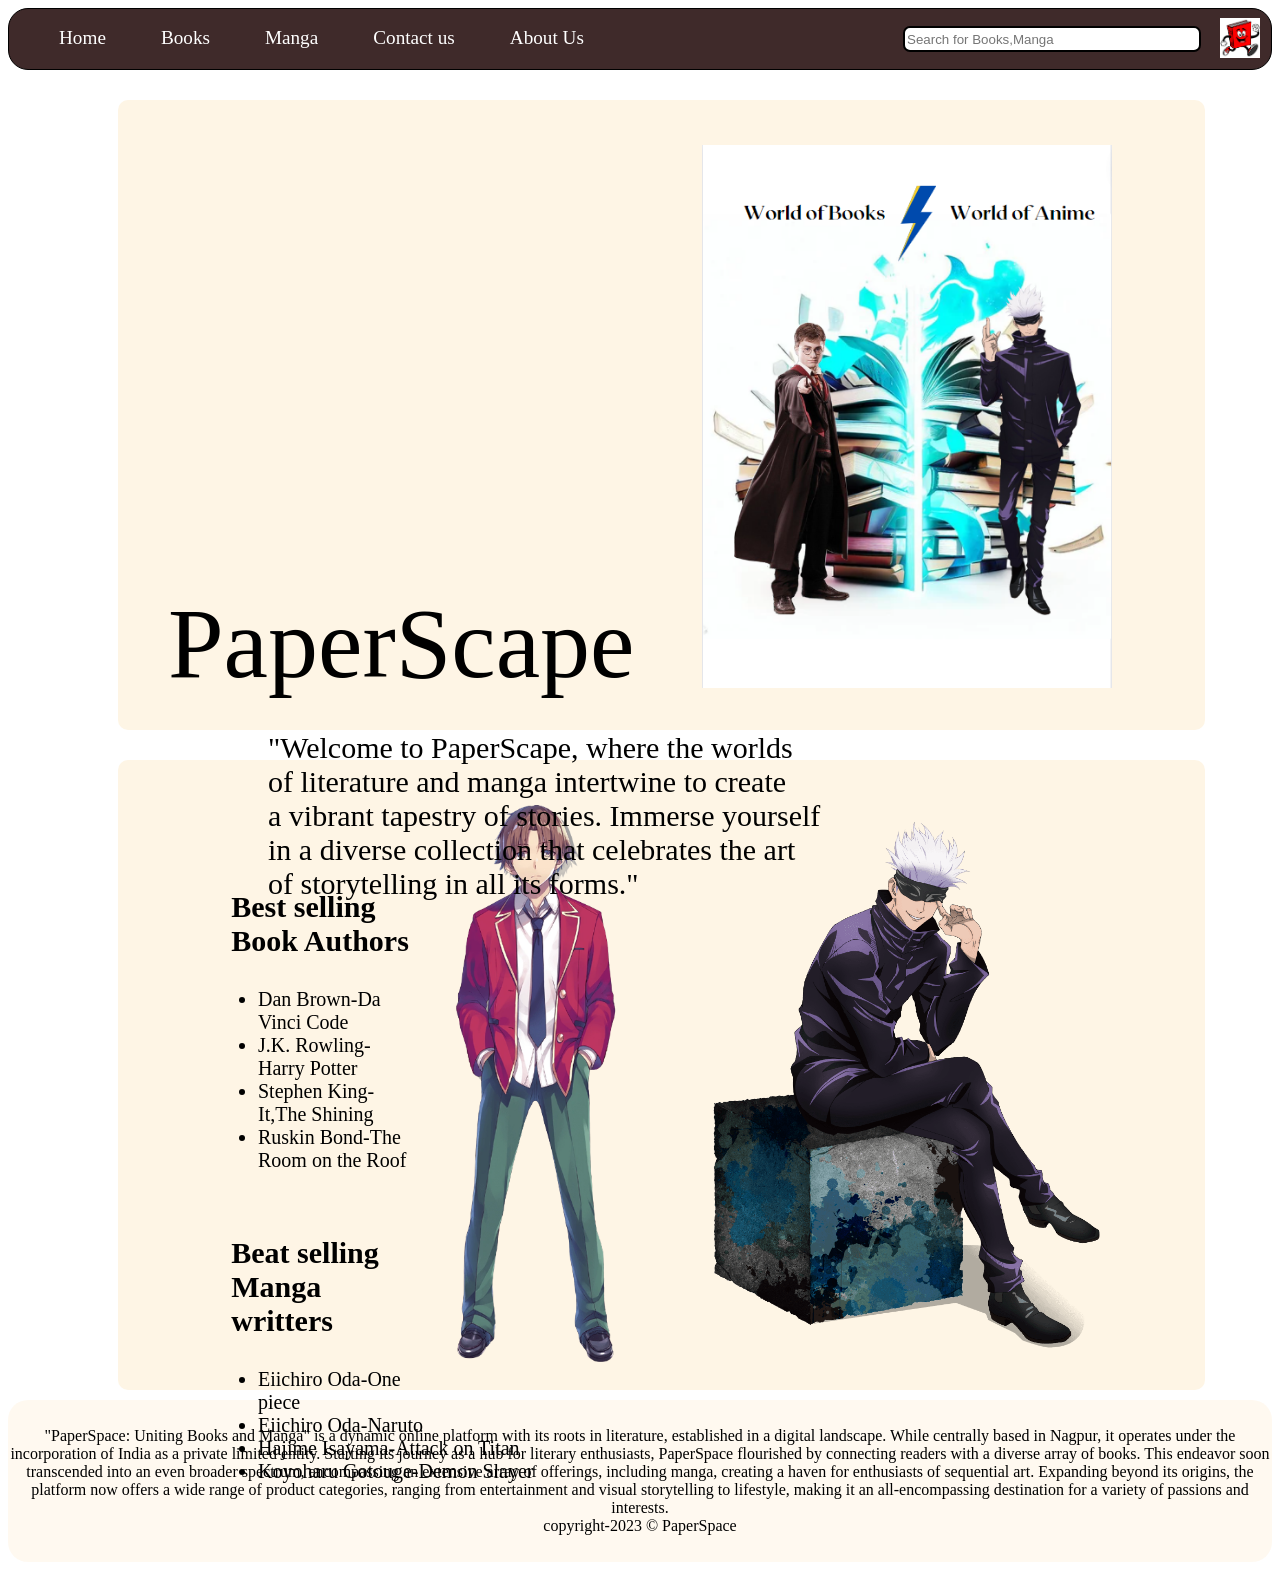
<file: Registeration page/PaperScape Project/index.html>
<!DOCTYPE html>
<html lang="en">
<head>
    <meta charset="UTF-8">
    <meta name="viewport" content="width=device-width, initial-scale=1.0">
    <title>PaperScape : Manga & Bookstore</title>
    <link rel="stylesheet" href="prac4.css">
</head>
<body>
    <header>
        <img src="images/book-logo image.jpg" class="logo">
        <nav class="navbar">
            <ul>
                <li><a href="prac4.html">Home</a></li>
                <li><a href="books.html">Books</a></li>
                <li><a href="manga.html">Manga</a></li>
                <li><a href="contactus.html">Contact us</a></li>
                <li id="navtext"><a href="aboutus.html">About Us</a></li>
                <div class="search">
                    <input type="text" name="search" id="search" placeholder="Search for Books,Manga">
                </div>
            </ul>
        </nav>
    </header>
    <img id="image" src="images/world of anime.png">
    <p class="txt"></p>
    <div class="box2">&nbsp;&nbsp;PaperScape<p class="txt1">"Welcome to PaperScape, where the worlds<br> of literature and manga intertwine to create <br>a vibrant tapestry of stories. Immerse yourself <br>in a diverse collection that celebrates the art<br> of storytelling in all its forms."</p></div>

    <img id="image2" src="images/gojo sitting.png">
    <img id="image1" src="images/ayanokouji.png">
<div class="box3">
    <ul>
        <h3 id="head1">Best selling Book Authors</h3>
        <li id="space">Dan Brown-Da Vinci Code</li>
        <li id="space">J.K. Rowling-Harry Potter</li>
        <li id="space">Stephen King-It,The Shining</li>
        <li id="space">Ruskin Bond-The Room on the Roof</li>

    </ul>
    <ul>
        <h3 id="head1"><br>Beat selling Manga writters</h3>
        <li id="space">Eiichiro Oda-One piece</li>
        <li id="space">Eiichiro Oda-Naruto</li>
        <li id="space">Hajime Isayama-Attack on Titan</li>   
        <li id="space">Koyoharu Gotouge-Demon Slayer</li>

    </ul>
</div>
    <footer id="foot">
        <p id="para">
            "PaperSpace: Uniting Books and Manga" is a dynamic online platform with its roots in literature, established in a digital landscape. While centrally based in Nagpur, it operates under the incorporation of India as a private limited entity.
            
            Starting its journey as a hub for literary enthusiasts, PaperSpace flourished by connecting readers with a diverse array of books. This endeavor soon transcended into an even broader spectrum, encompassing an extensive array of offerings, including manga, creating a haven for enthusiasts of sequential art. Expanding beyond its origins, the platform now offers a wide range of product categories, ranging from entertainment and visual storytelling to lifestyle, making it an all-encompassing destination for a variety of passions and interests.<br>copyright-2023 &copy; PaperSpace</p>
    </footer>
</body>
</html>
</file>
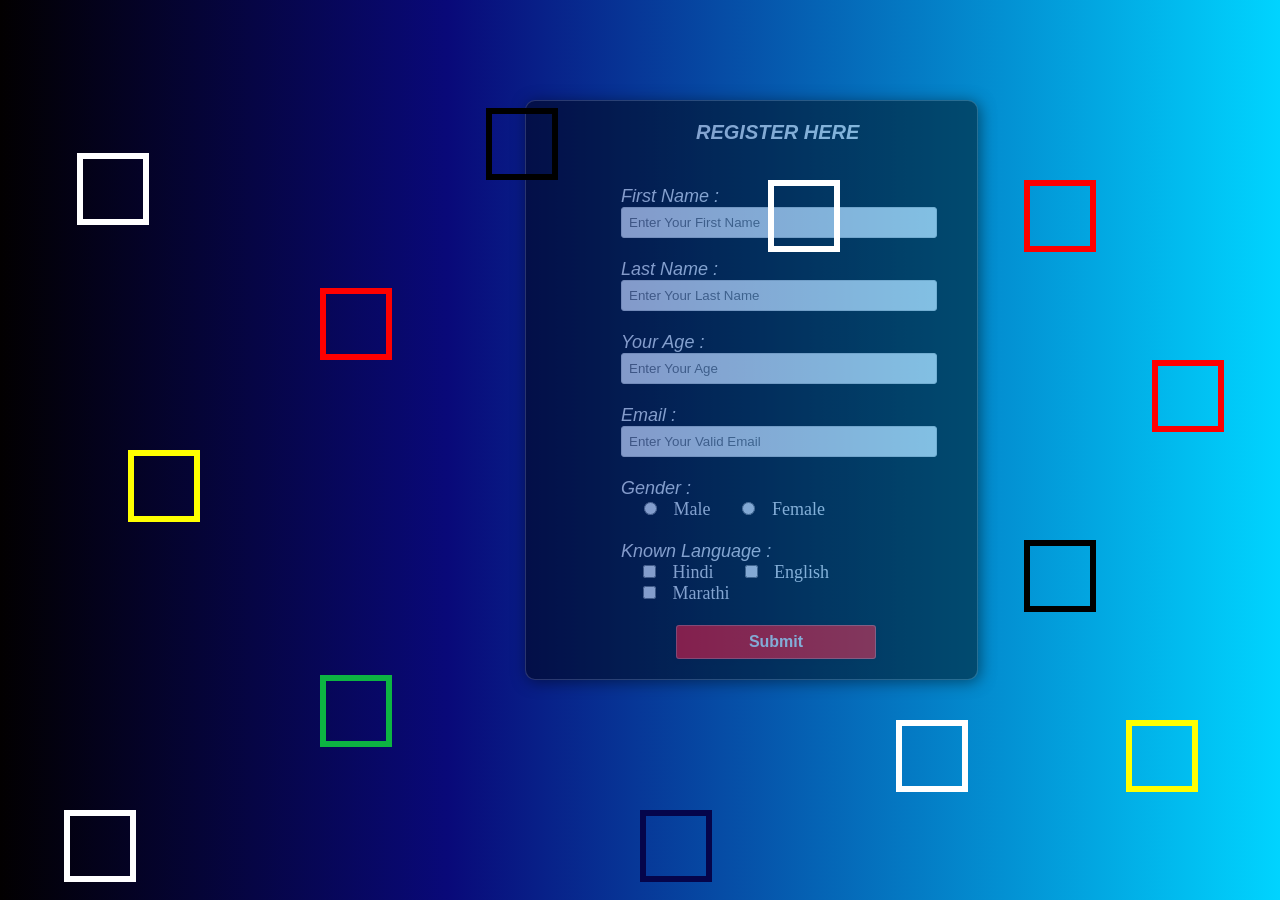
<file: Registeration page/form.html>
<!DOCTYPE html>
<html lang="en">
<head>
    <title>FORM</title>
    <link rel="stylesheet" href="form.css">
</head>
<body>
    <div class="wrapper">
        <div class="register">
            <form id="register" method="post">
                <label id="heading">REGISTER HERE</label>
                <br><br><br>
                <label>First Name : </label>
                <br>
                <input type="text" name="fname" id="name" placeholder="Enter Your First Name">
                <br><br>
                <label>Last Name : </label>
                <br>
                <input type="text" name="lname" id="name" placeholder="Enter Your Last Name">
                <br><br>
                <label>Your Age :</label>
                <br>
                <input type="number" name="age" id="name" placeholder="Enter Your Age">
                <br><br>
                <label>Email :</label>
                <br>
                <input type="email" name="email" id="name" placeholder="Enter Your Valid Email">
                <br><br>
                <label>Gender :</label>
                <br>
                &nbsp;&nbsp;&nbsp;
                <input type="radio" name="gender" id="male">
                &nbsp;
                <span id="male">Male</span>
                &nbsp;&nbsp;&nbsp;&nbsp;
                <input type="radio" name="gender" id="female">
                &nbsp;
                <span id="female"> Female</span>
                <br><br>
                <label>Known Language :</label>
                <br>
                &nbsp;&nbsp;&nbsp;
                <input type="checkbox" name="lang" id="hindi">
                &nbsp;
                <span id="hindi">Hindi</span>
                &nbsp;&nbsp;&nbsp;&nbsp;
                <input type="checkbox" name="lang" id="eng">
                &nbsp;
                <span id="eng">English</span>
                <br>
                &nbsp;&nbsp;&nbsp;
                <input type="checkbox" name="lang" id="mar">
                &nbsp;
                <span id="mar">Marathi</span>
                <br><br>
                <input type="submit" value="Submit" name="submit" id="submit">
            </form>
        </div>
        <div class="box">
            <div id="black"></div>
            <div id="darkblue"></div>
            <div></div>
            <div></div>
            <div id="yellow"></div>
            <div></div>
            <div id="black"></div>
            <div id="red"></div>
            <div id="green"></div>
            <div id="red"></div>
            <div id="red"></div>
            <div id="yellow"></div>
            <div></div>
        </div>
    </div>
</body>
</html>
</file>
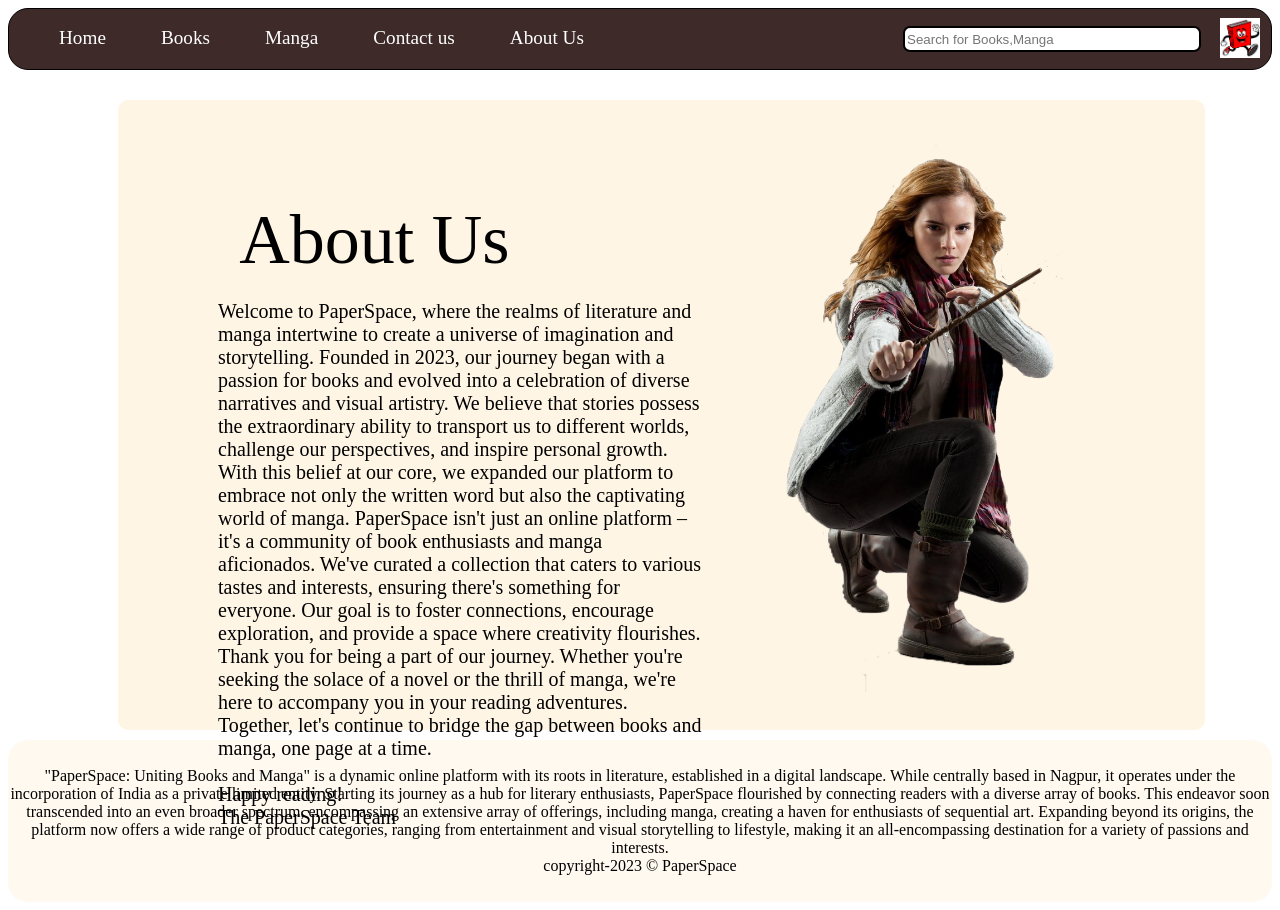
<file: Registeration page/PaperScape Project/aboutus.html>
<!DOCTYPE html>
<html lang="en">
<head>
    <meta charset="UTF-8">
    <meta name="viewport" content="width=device-width, initial-scale=1.0">
    <title>About Us-PaperScape</title>
    <link rel="stylesheet" href="prac4.css">
</head>
<body>
    <header>
        <img src="images/book-logo image.jpg" class="logo">
        <nav class="navbar">
            <ul>
                <li><a href="index.html">Home</a></li>
                <li><a href="books.html">Books</a></li>
                <li><a href="manga.html">Manga</a></li>
                <li><a href="contactus.html">Contact us</a></li>
                <li><a href="aboutus.html">About Us</a></li>
                <div class="search">
                    <input type="text" name="search" id="search" placeholder="Search for Books,Manga">
                </div>
            </ul>
        </nav>
    </header>
    <img id="image" src="images/hermione.png">
    <p class="txt"></p>
    <div class="box4">&nbsp;&nbsp;About Us<p class="txt3">
        Welcome to PaperSpace, where the realms of literature and manga intertwine to create a universe of imagination and storytelling. Founded in 2023, our journey began with a passion for books and evolved into a celebration of diverse narratives and visual artistry.
        
        We believe that stories possess the extraordinary ability to transport us to different worlds, challenge our perspectives, and inspire personal growth. With this belief at our core, we expanded our platform to embrace not only the written word but also the captivating world of manga.
        
        PaperSpace isn't just an online platform – it's a community of book enthusiasts and manga aficionados. We've curated a collection that caters to various tastes and interests, ensuring there's something for everyone. Our goal is to foster connections, encourage exploration, and provide a space where creativity flourishes.
        
        Thank you for being a part of our journey. Whether you're seeking the solace of a novel or the thrill of manga, we're here to accompany you in your reading adventures. Together, let's continue to bridge the gap between books and manga, one page at a time.
        
        <br><br>Happy reading!
        
        <br>The PaperSpace Team</p></div>

      

    <footer id="foot">
        <p id="para">
            "PaperSpace: Uniting Books and Manga" is a dynamic online platform with its roots in literature, established in a digital landscape. While centrally based in Nagpur, it operates under the incorporation of India as a private limited entity.
            
            Starting its journey as a hub for literary enthusiasts, PaperSpace flourished by connecting readers with a diverse array of books. This endeavor soon transcended into an even broader spectrum, encompassing an extensive array of offerings, including manga, creating a haven for enthusiasts of sequential art. Expanding beyond its origins, the platform now offers a wide range of product categories, ranging from entertainment and visual storytelling to lifestyle, making it an all-encompassing destination for a variety of passions and interests.<br>copyright-2023 &copy; PaperSpace</p>
    </footer>
</body>
</html>
</file>
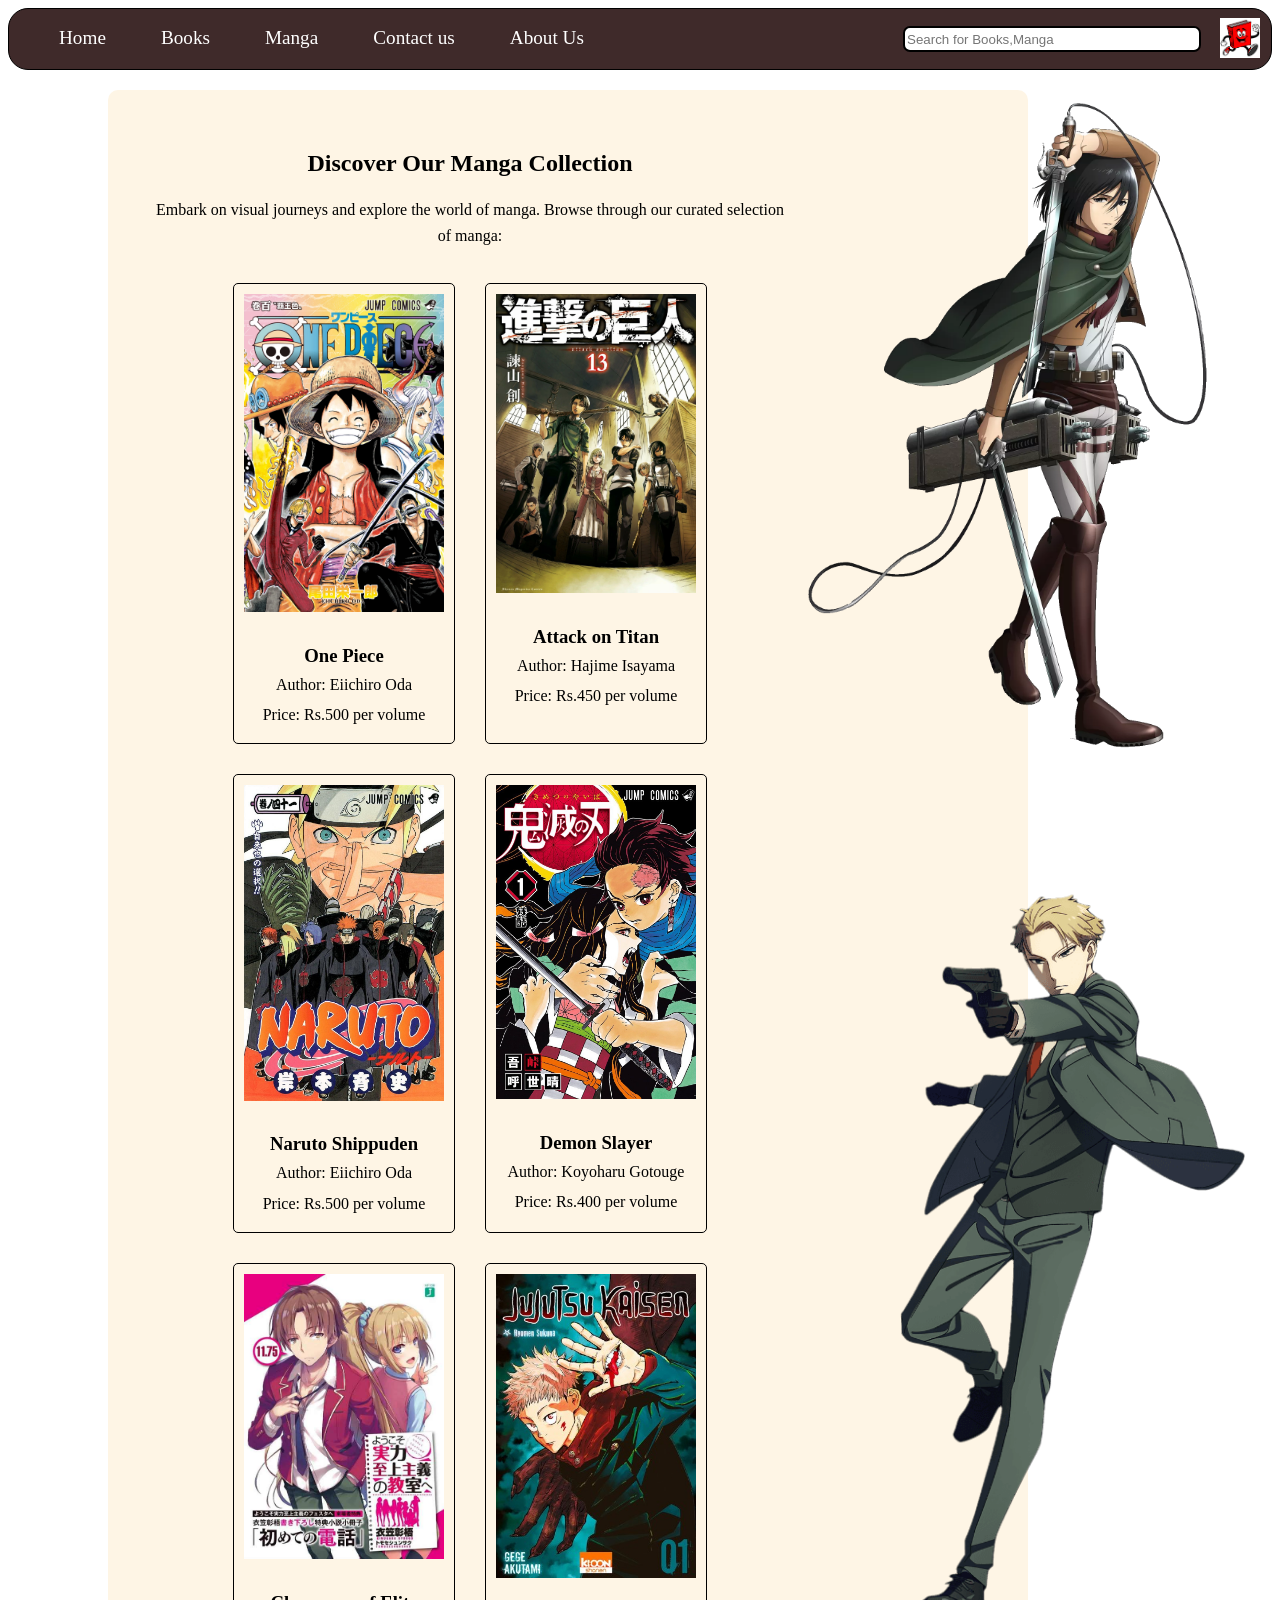
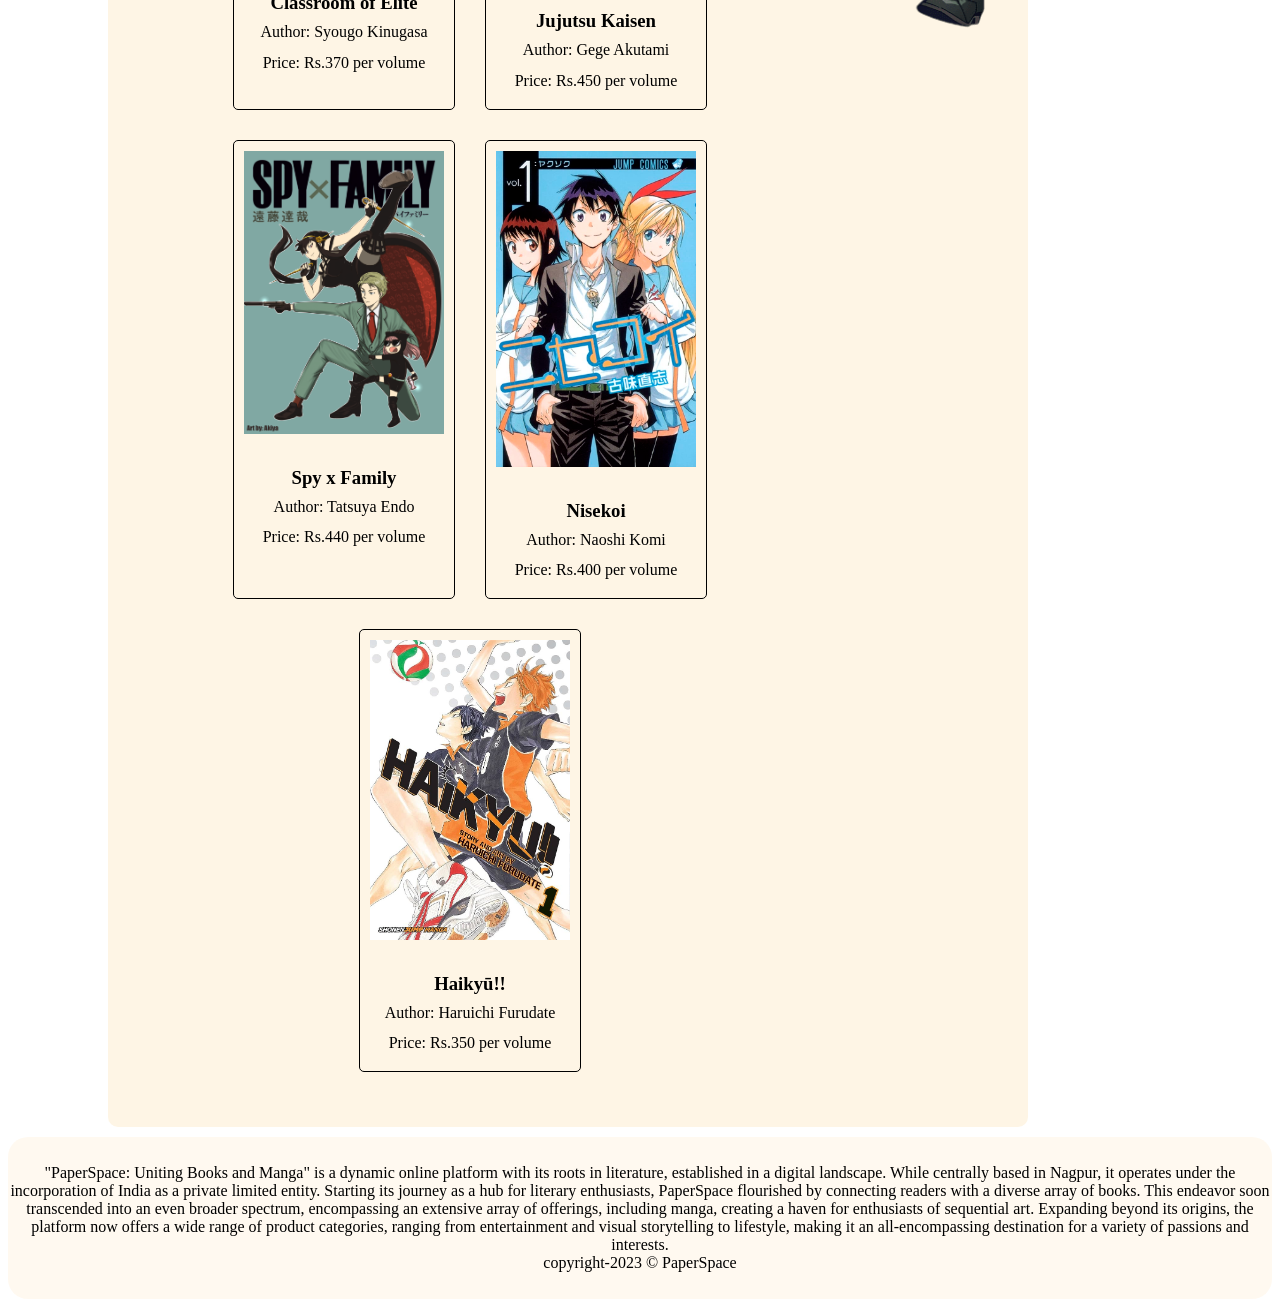
<file: Registeration page/PaperScape Project/manga.html>
<!DOCTYPE html>
<html lang="en">
<head>
    <meta charset="UTF-8">
    <meta name="viewport" content="width=device-width, initial-scale=1.0">
    <link rel="stylesheet" href="prac4.css">
    <title>Manga - PaperScape</title>
</head>
<body>
    <header>
        <!-- Navigation links here -->
        <header>
            <img src="images/book-logo image.jpg" class="logo">
            <nav class="navbar">
                <ul>
                    <li><a href="index.html">Home</a></li>
                    <li><a href="books.html">Books</a></li>
                    <li><a href="manga.html">Manga</a></li>
                    <li><a href="contactus.html">Contact us</a></li>
                    <li id="navtext"><a href="aboutus.html">About Us</a></li>
                    <div class="search">
                        <input type="text" name="search" id="search" placeholder="Search for Books,Manga">
                    </div>
                </ul>
            </nav>
        </header>
    </header>
    <img id="mikasaimage" src="images/Anime-Mikasa-PNG-Photos.png" >
    <img id="forgerimage" src="images/loid forger.png">
    <section class="books">
        <h1>Discover Our Manga Collection</h1>
        <p>Embark on visual journeys and explore the world of manga. Browse through our curated selection of manga:</p>
        <div class="book-list">
            <div class="book">
                <img src="images/one piece.webp" alt="Manga Title">
                <h3>One Piece</h3>
                <p>Author: Eiichiro Oda</p>
                <p>Price: Rs.500 per volume</p>
            </div>
            <div class="book">
                <img src="images/aot.webp" alt="Manga Title">
                <h3>Attack on Titan</h3>
                <p>Author: Hajime Isayama</p>
                <p>Price: Rs.450 per volume</p>
            </div>
            <div class="book">
                <img src="images/naruto.jpg" alt="Manga Title">
                <h3>Naruto Shippuden</h3>
                <p>Author: Eiichiro Oda</p>
                <p>Price: Rs.500 per volume</p>
            </div>
            <div class="book">
                <img src="images/demon slayer.webp" alt="Manga Title">
                <h3>Demon Slayer</h3>
                <p>Author: Koyoharu Gotouge</p>
                <p>Price: Rs.400 per volume</p>
            </div>
            <div class="book">
                <img src="images/classroom of elite.jpg" alt="Manga Title">
                <h3>Classroom of Elite</h3>
                <p>Author: Syougo Kinugasa</p>
                <p>Price: Rs.370 per volume</p>
            </div>
            <div class="book">
                <img src="images/jujutsu kaisen.jpg" alt="Manga Title">
                <h3>Jujutsu Kaisen</h3>
                <p>Author: Gege Akutami</p>
                <p>Price: Rs.450 per volume</p>
            </div>
            <div class="book">
                <img src="images/spy x family.png" alt="Manga Title">
                <h3>Spy x Family</h3>
                <p>Author: Tatsuya Endo</p>
                <p>Price: Rs.440 per volume</p>
            </div>
            <div class="book">
                <img src="images/nisekoi.webp" alt="Manga Title">
                <h3>Nisekoi</h3>
                <p>Author: Naoshi Komi</p>
                <p>Price: Rs.400 per volume</p>
            </div>
            <div class="book">
                <img src="images/haikyuu.jpg" alt="Manga Title">
                <h3>Haikyū!!</h3>
                <p>Author: Haruichi Furudate</p>
                <p>Price: Rs.350 per volume</p>
            </div>
            <!-- Add more manga here -->
        </div>
    </section>
    <footer id="foot">
        <p id="para">
            "PaperSpace: Uniting Books and Manga" is a dynamic online platform with its roots in literature, established in a digital landscape. While centrally based in Nagpur, it operates under the incorporation of India as a private limited entity.
            
            Starting its journey as a hub for literary enthusiasts, PaperSpace flourished by connecting readers with a diverse array of books. This endeavor soon transcended into an even broader spectrum, encompassing an extensive array of offerings, including manga, creating a haven for enthusiasts of sequential art. Expanding beyond its origins, the platform now offers a wide range of product categories, ranging from entertainment and visual storytelling to lifestyle, making it an all-encompassing destination for a variety of passions and interests.<br>copyright-2023 &copy; PaperSpace</p>
    </footer>
</body>
</html>
</file>
<file: Registeration page/PaperScape Project/prac4.css>
body{
    background-image: url(https://wallpapercave.com/wp/wp4292424.jpg);
    background-size: cover;
    /* min-height: 100vh; */
}

.logo{
    position: absolute;
    height: auto;
    right: 20px;
    top: 18px;
    width: 40px;
}
.navbar{
    border: 1px solid black;
    border-radius: 20px;
    background-color: rgb(63, 42, 42);
    height: 60px;
}
.navbar ul{
    overflow: auto;
    /* color: black; */
}
.navbar li{
    margin-top: 2px;
    margin-right: 25px;
    font-size: larger;
    color:white;
    padding-left: -5px;
    padding-right: 10px;
    float: left;
    list-style: none;
}
.search{
    margin: 1px;
    float: right;
    margin-right: 70px;
}
.navbar input{
    border: 2px solid black;
    border-radius: 7px;
    width: 290px;
    height: 20px;
}
.navbar li a{
    padding: 3px 10px;
    text-decoration: none;
    color: white;
}

.box2{
    width: 86%;
    height: 530px;
    background-color: rgba(253, 235, 204, 0.5);
    margin-top: 30px;
    margin-left: 110px;
    font-size: 100px;
    padding-top: 100px;
    border-radius: 10px;
}
.txt{
    margin-top: 500px;
    float: left;
    margin-left: 200px;
}
.txt1{
    font-size: 30px;
    margin-left: 150px;

}
#image{
    float: right;
    margin-right: 160px;
    margin-top: 75px;
    width: 410px;
}
#foot{
    /* background-color: rgb(63, 42, 42,0.4) */
    background-color: rgba(253, 235, 204, 0.3);
    padding: 1px;
    margin-top: 10px;
    border-radius: 20px;
}
#para{
    text-align: center;
    padding-top: 10px;
    padding-bottom: 10px;
}
.box3{
    width: 86%;
    height: 530px;
    background-color: rgba(253, 235, 204, 0.5);
    margin-top: 30px;
    margin-left: 110px;
    font-size: 20px;
    padding-top: 100px;
    border-radius: 10px;
}
#image2{
    float: right;
    margin-right: 160px;
    margin-top: 75px;
    width: 410px;
}
#head1{
    font-size: 30px;
    padding-left: 7%;
}
#space{
    margin-left: 100px;
}
#image1{
    float: right;
    margin-right: 80px;
    margin-top: 75px;
    width: 210px;
}

/* contact us page */
.contact {
    max-width: 750px;
    margin: 0 auto;
    padding: 20px;
    text-align: center;
    /* background-color: #f9f9f9; */
    background-color: rgba(253, 235, 204, 0.5);
    /* padding-right: 60px; */
    padding-right: 350px;
    padding-left: 200px;
    border-radius: 10px;
    margin-top: 10px;
}

.contact h1 {
    margin-bottom: 20px;
}

.contact p {
    margin-bottom: 20px;
    line-height: 1.6;
}

.contact-form label {
    display: block;
    margin-bottom: 5px;
    font-weight: bold;
}

.contact-form input,
.contact-form textarea {
    width: 400px;
    padding: 10px;
    margin-bottom: 15px;
    border: 1px solid #ccc;
    border-radius: 5px;
}

.contact-form button {
    background-color: #333;
    color: #fff;
    border: none;
    padding: 10px 20px;
    border-radius: 5px;
    cursor: pointer;
    transition: background-color 0.3s;
}

.contact-form button:hover {
    background-color: #555;
}
#head{
    font-size: 60px;
    margin-top: -20px;
}
.social-icons img{
    width: 40px;
    margin: 10px;
}
#imagetanjiro{
    width: 400px;
    float: right;
    /* margin-left: 900px; */
    margin-right: -270px;
}
#imagegranger{
    float: left;
    width: 350px;
    margin-top: 87px;
    margin-left: -220px;
}

/* books section page  */
/* Your existing styles... */

/* Add styles for the books section */
.books {
    max-width: 840px;
    margin: 0 auto;
    padding: 40px;
    text-align: center;
    /* background-color: #f9f9f9; */
    background-color: rgba(253, 235, 204, 0.5);

    border-radius: 10px;
    margin-top: 20px;
    margin-left: 100px;
}

.books h1 {
    margin-bottom: 20px;
}

.books p {
    margin-bottom: 20px;
    line-height: 1.6;
}

.book-list {
    display: flex;
    flex-wrap: wrap;
    justify-content: center;
}

.book {
    width: 200px;
    margin: 15px;
    padding: 10px;
    border: 1px solid black;
    border-radius: 5px;
}

.book img {
    max-width: 100%;
    height: auto;
    margin-bottom: 10px;
}

.book h3 {
    margin-bottom: 5px;
}

.book p {
    margin: 5px 0;
}

#mikasaimage{
    width: 430px;
    float: right;
    margin-right: 50px;
    margin-top: 30px;
}
#forgerimage{
    width: 500px;
    float: right;
    margin-right: -530px;
    margin-top: 800px;
}
#harryimage{
    width: 400px;
    float: right;
    margin: 40px;
}
#bellaimage{
    width: 270px;
    float: right;
    margin-top: 870px;
    margin-right: -400px;
}

.box4{
    width: 86%;
    height: 530px;
    background-color: rgba(253, 235, 204, 0.5);
    margin-top: 30px;
    margin-left: 110px;
    font-size: 70px;
    padding-top: 100px;
    border-radius: 10px;
}

.txt3{
    font-size: 20px;
    margin-left: 100px;
    margin-right: 500px;
    
}
</file>
<file: Registeration page/form.css>
body{
    margin: 0;
    padding: 0;
}
.wrapper{
    position: absolute;
    width: 100%;
    height: 100%;
    overflow: hidden;
    background: linear-gradient(90deg,rgba(2,0,.6,1)0%,rgba(9,9,121,1)35%,rgba(0,212,255,1)100%);
}
h2{
    font-family: poppins;
    position: absolute;
    top: 50%;
    left: 50%;
    transform: translate(-50%,-50%);
    font-size: 50px;
    font-weight: bold;
    color: #fff;
    text-transform: uppercase;
    margin: 0;
}
.box div{
    position: absolute;
    width: 60px;
    height: 60px;
    background-color: transparent;
    border: 6px solid white;
}
.box div:nth-child(1){
    top: 12%;
    left: 38%;
    animation: animate 10s linear infinite;
}
.box div:nth-child(2){
    top: 90%;
    left: 50%;
    animation: animate 7s linear infinite;
}
.box div:nth-child(3){
    top: 17%;
    left: 6%;
    animation: animate 9s linear infinite;
}
.box div:nth-child(4){
    top: 20%;
    left: 60%;
    animation: animate 10s linear infinite;
}
.box div:nth-child(5){
    top: 50%;
    left: 10%;
    animation: animate 6s linear infinite;
}
.box div:nth-child(6){
    top: 80%;
    left: 70%;
    animation: animate 12s linear infinite;
}
.box div:nth-child(7){
    top: 60%;
    left: 80%;
    animation: animate 15s linear infinite;
}
.box div:nth-child(8){
    top: 32%;
    left: 25%;
    animation: animate 16s linear infinite;
}
.box div:nth-child(9){
    top: 75%;
    left: 25%;
    animation: animate 9s linear infinite;
}
.box div:nth-child(10){
    top: 20%;
    left: 80%;
    animation: animate 5s linear infinite;
}
.box div:nth-child(11){
    top: 40%;
    left: 90%;
    animation: animate 10s linear infinite;
}
.box div:nth-child(12){
    top: 80%;
    left: 88%;
    animation: animate 8s linear infinite;
}
.box div:nth-child(13){
    top: 90%;
    left: 5%;
    animation: animate 4s linear infinite;
}
@keyframes animate{
    0%{
        transform: scale(0) translateY(0) rotate(0);
        opacity: 1;
    }
    100%{
        transform: scale(1.3) translateY(-90px) rotate(360deg);
        opacity: 0;
    }
}
.register{
    opacity: 50%;
}
#black{
border-color: black;
}

#red{
    border-color: red;
}
#darkblue{
    border-color: rgb(5, 5, 75);
}
#yellow{
    border-color: yellow;
}
#green{
    border-color:rgb(13, 180, 66);
}
div.register{
    background-color: rgba(0,0,0,0.9);
    width: 20%;
    font-size: 18px;
    border-radius: 10px;
    border: 1px solid rgba(255,255,255,0.3);
    box-shadow: 2px 2px 15px rgba(0,0,0,0.9);
    color: #fff;
    margin-top: 100px;
    margin-left: 525px;
    margin-right: 700px;
    padding-left: 95px;
    padding-top: 20px;
    padding-bottom: 20px;
    padding-right: 100px;
}
#heading{
    font-weight: bold;
    font-size: 20px;
    font-style: italic;
    margin-left: 75px;
}
label{
    font-family: sans-serif;
    font-size: 18px;
    font-style: italic;
}
input#name{
    width: 300px;
    border: 1px solid #ddd;
    border-radius: 3px;
    outline: 0;
    padding: 7px;
    background-color: fff;
    box-shadow: insert 1px 1px 5px rgba(0,0,0,0.3);
}
#submit{
    margin-left: 55px;
    width: 200px;
    padding: 7px;
    font-size: 16px;
    font-family: sans-serif;
    font-weight: 600;
    border-radius: 3px;
    background-color: red;
    color: #fff;
    cursor: pointer;
    border: 1px solid rgba(255,255,255,0.3);
    box-shadow: 1px 1px 5px rgba(0,0,0,0.3);
}
#submit:hover{
    background-color: rgb(236, 117, 98);
}
</file>
